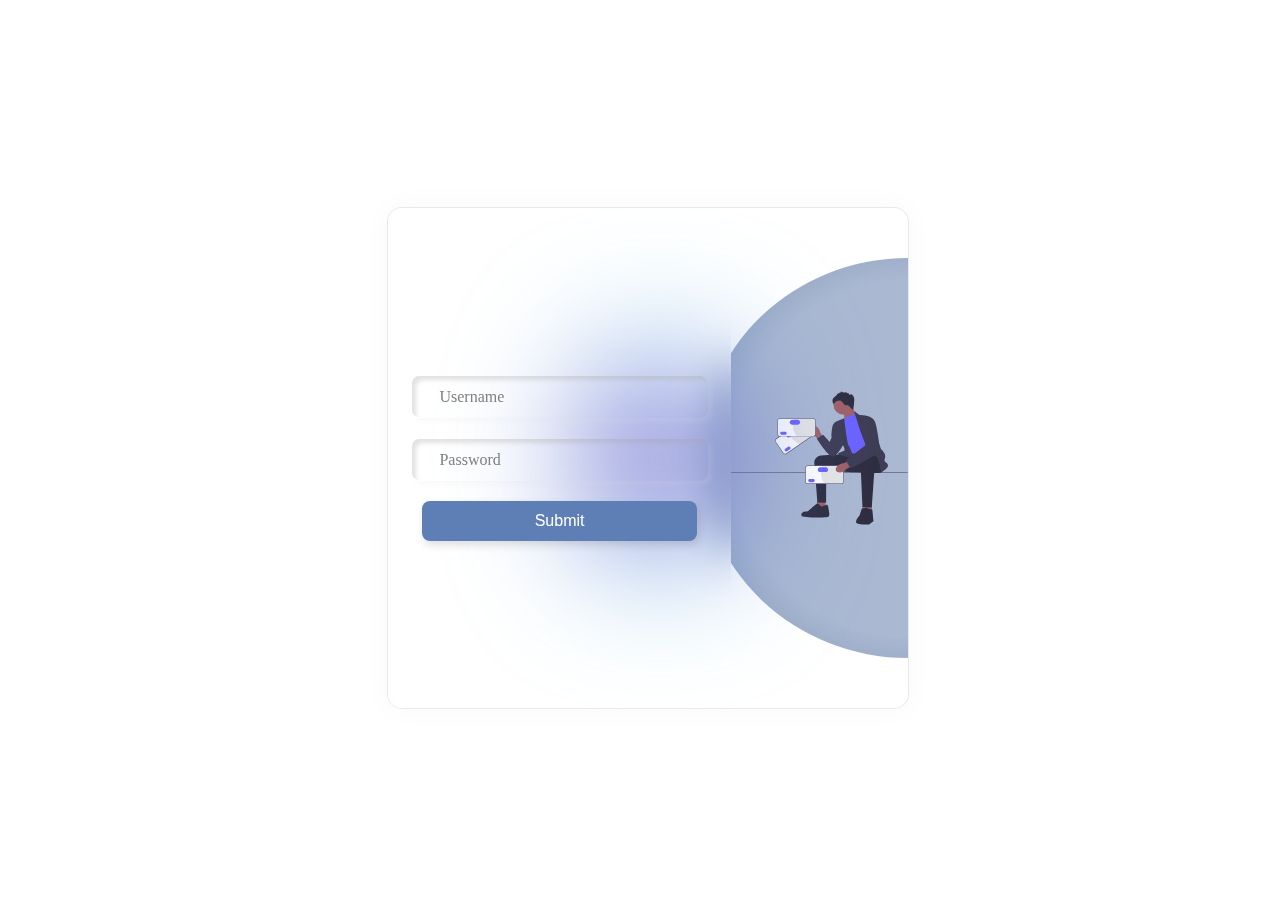
<file: templates/admin.html>
<!DOCTYPE html>
<html lang="en">
<head>
    <meta charset="UTF-8">
    <title>Admin</title>
    <style>
    body{
    display:flex;
    justify-content:center;
    align-items:center;
    height:100vh;
    width:100%;
    }
    .container {
  display: flex;
  width: 520px;
  height: 500px;
  max-width: 99%;
  align-items: center;
  justify-content: center;
  position: relative;
  overflow: hidden;
  background-color: #ffffff25;
  border-radius: 15px;
  box-shadow: 0px 0px 30px rgba(0, 0, 0, 0.03);
  border: 0.1px solid rgba(128, 128, 128, 0.178);
}

.left {
  width: 66%;
  height: 100%;
}

.form {
  display: flex;
  flex-direction: column;
  justify-content: center;
  height: 100%;
  width: 100%;
  left: 0;
  backdrop-filter: blur(20px);
  position: relative;
}

.form::before {
  position: absolute;
  content: "";
  width: 40%;
  height: 40%;
  right: 1%;
  z-index: -1;
  background: radial-gradient(
    circle,
    rgb(194, 13, 170) 20%,
    rgb(26, 186, 235) 60%,

    rgb(26, 186, 235) 100%
  );
  filter: blur(70px);
  border-radius: 50%;
}

.right {
  width: 34%;
  height: 100%;
}

.img {
  width: 100%;
  height: 100%;
}

.container::after {
  position: absolute;
  content: "";
  width: 80%;
  height: 80%;
  right: -40%;
  background: rgb(157, 173, 203);
  background: radial-gradient(
    circle,
    rgba(157, 173, 203, 1) 61%,
    rgba(99, 122, 159, 1) 100%
  );
  border-radius: 50%;
  z-index: -1;
}

.input,
button {
  background: rgba(253, 253, 253, 0);
  outline: none;
  border: 1px solid rgba(255, 0, 0, 0);
  border-radius: 0.5rem;
  padding: 10px;
  margin: 10px auto;
  width: 80%;
  display: block;
  color: #425981;
  font-weight: 500;
  font-size: 1.1em;
}

.input-block {
  position: relative;
}

label {
  position: absolute;
  left: 15%;
  top: 37%;
  pointer-events: none;
  color: gray;
}

.forgot {
  display: block;
  margin: 5px 0 10px 0;
  margin-left: 35px;
  color: #5e7eb6;
  font-size: 0.9em;
}

.input:focus + label,
.input:valid + label {
  transform: translateY(-120%) scale(0.9);
  transition: all 0.4s;
}

button {
  background-color: #5e7eb6;
  color: white;
  font-size: medium;
  box-shadow: 2px 4px 8px rgba(70, 70, 70, 0.178);
}

a {
  color: #5e7eb6;
}

.input {
  box-shadow: inset 4px 4px 4px rgba(165, 163, 163, 0.315),
    4px 4px 4px rgba(218, 218, 218, 0.13);
}


    </style>
</head>
<body>
    <div class="container">
        <div class="left">
            <form class="form" method="POST">
                <div class="input-block">
                    <input class="input" type="text" id="name" name="name" required="">
                    <label for="name">Username</label>
                </div>
                <div class="input-block">
                    <input class="input" type="password" id="pass" name="pass" required="">
                    <label for="pass">Password</label>
                </div>
                <div class="input-block">
                    <button type="submit">Submit</button>
                </div>
            </form>
        </div>
        <div class="right">
            <div class="img">
                <svg xmlns="http://www.w3.org/2000/svg" width="100%" height="100%" viewBox="0 0 731.67004 550.61784"
                     xmlns:xlink="http://www.w3.org/1999/xlink">
                    <path d="M0,334.13393c0,.66003,.53003,1.19,1.19006,1.19H730.48004c.65997,0,1.19-.52997,1.19-1.19,0-.65997-.53003-1.19-1.19-1.19H1.19006c-.66003,0-1.19006,.53003-1.19006,1.19Z"
                          fill="#3f3d56"></path>
                    <polygon
                            points="466.98463 81.60598 470.81118 130.55703 526.26809 107.39339 494.98463 57.60598 466.98463 81.60598"
                            fill="#a0616a"></polygon>
                    <circle cx="465.32321" cy="55.18079" r="41.33858" fill="#a0616a"></circle>
                    <polygon
                            points="387.98463 440.60598 394.98463 503.39339 345.98463 496.60598 361.98463 438.60598 387.98463 440.60598"
                            fill="#a0616a"></polygon>
                    <polygon
                            points="578.98463 449.60598 585.98463 512.39339 536.98463 505.60598 552.98463 447.60598 578.98463 449.60598"
                            fill="#a0616a"></polygon>
                    <path d="M462.48463,260.10598c-.66897,0-54.14584,2.68515-89.47714,4.46286-16.72275,.84141-29.45202,15.31527-28.15459,32.00884l12.63173,162.5283,36,1,.87795-131,71.12205,4-3-73Z"
                          fill="#2f2e41"></path>
                    <path d="M619.48463,259.10598s9,69,2,76c-7,7-226.5-5.5-226.5-5.5,0,0,48.15354-69.53704,56.82677-71.51852,8.67323-1.98148,146.67323-8.98148,146.67323-8.98148l21,10Z"
                          fill="#2f2e41"></path>
                    <path id="uuid-91047c5b-47d7-4179-8a16-40bd6d529b28-203"
                          d="M335.12666,172.23337c-8.35907-11.69074-9.10267-25.48009-1.66174-30.79863,7.44093-5.31854,20.24665-.15219,28.60713,11.54383,3.40375,4.62627,5.65012,10.00041,6.55111,15.67279l34.79215,49.9814-19.8001,13.70807-35.7745-48.83421c-5.07753-2.68845-9.43721-6.55406-12.71405-11.27326Z"
                          fill="#a0616a"></path>
                    <path d="M464.98463,112.60598l51-21,96,148s-67,15-90,18c-23,3-49-9-49-9l-8-136Z" fill="#6c63ff">
                    </path>
                    <path d="M526.98463,137.60598l-18.5-57.70866,24,18.20866s68,45,68,64c0,19,21,77,21,77,0,0,23.5,19.5,15.5,37.5-8,18,10.5,15.5,12.5,28.5,2,13-28.5,30.5-28.5,30.5,0,0-7.5-73.5-31.5-73.5-24,0-62.5-124.5-62.5-124.5Z"
                          fill="#3f3d56"></path>
                    <path d="M468.56831,111.13035l-25.08368,9.97563s4,70,8,76c4,6,18,38,18,38v10.42913s-28,8.57087-27,13.57087c1,5,66,19,66,19,0,0-13-40-21-53-8-13-18.91632-113.97563-18.91632-113.97563Z"
                          fill="#3f3d56"></path>
                    <path d="M452.48463,121.10598s-29-4-34,30c-5,34-1.82283,38.5-1.82283,38.5l-8.17717,19.5-27-30-26,17s47,76,66,74c19-2,47-57,47-57l-16-92Z"
                          fill="#3f3d56"></path>
                    <path d="M597.32321,270.14478l-14.83858,209.96121-38.5-1.5s-8.5-198.5-8.5-201.5c0-3,4-20,29-21,25-1,32.83858,14.03879,32.83858,14.03879Z"
                          fill="#2f2e41"></path>
                    <path d="M541.48463,484.10598s20-6,23-2c3,4,20,6,20,6l5,49s-14,10-16,12-55,4-56-8c-1-12,14-27,14-27l10-30Z"
                          fill="#2f2e41"></path>
                    <path d="M394.48463,470.10598s6-5,8,9c2,14,9,37-1,40-10,3-110,4-110-5v-9l9-7,18.00394-2.869s34.99606-32.131,38.99606-32.131c4,0,17,13,17,13l20-6Z"
                          fill="#2f2e41"></path>
                    <path d="M505.98463,77.60598s-20-24-28-22-3,5-3,5l-20-22s-16-6-31,13c0,0-9-16,0-25,9-9,12-8,14-13,2-5,16-9,16-9,0,0-.80315-7.19685,3.59843-3.59843s15.3937,3.59843,15.3937,3.59843c0,0,.06299-4,4.53543,0,4.47244,4,9.47244,2,9.47244,2,0,0,0,6.92126,3.5,6.96063,3.5,.03937,9.5-4.96063,10.5-.96063,1,4,8,6,9,18,1,12-4,47-4,47Z"
                          fill="#2f2e41"></path>
                    <g>
                        <path d="M342.99463,178.84874l-114.2362,78.82694c-3.94205,2.72015-9.36214,1.72624-12.08229-2.21581l-32.16176-46.60891c-2.72015-3.94205-1.7259-9.36208,2.21615-12.08223l114.2362-78.82694c3.94205-2.72015,9.36214-1.72624,12.08229,2.21581l32.16176,46.60891c2.72015,3.94205,1.7259,9.36208-2.21615,12.08223Z"
                              fill="#fff"></path>
                        <path d="M312.83914,120.30274l32.16148,46.6085c2.64627,3.83499,1.68408,9.08121-2.15091,11.72749l-56.06388,38.68602c-14.78562-4.04015-28.2774-13.11486-37.66263-26.71596-6.14766-8.9092-9.85314-18.77211-11.26649-28.80885l63.25494-43.6481c3.83499-2.64627,9.08121-1.68408,11.72749,2.15091Z"
                              fill="#e6e6e6"></path>
                        <path d="M223.84012,260.20913c-3.0791,0-6.10938-1.46094-7.9873-4.18066l-32.16211-46.60938c-1.4668-2.12695-2.01758-4.7002-1.5498-7.24805,.4668-2.54785,1.89551-4.75879,4.02246-6.22559l114.23535-78.82715c4.39746-3.03223,10.44043-1.92285,13.47363,2.4707l32.16211,46.60938c1.4668,2.12695,2.01758,4.7002,1.5498,7.24805-.4668,2.54688-1.89551,4.75879-4.02148,6.22559l-114.23633,78.82715c-1.67578,1.15527-3.59082,1.70996-5.48633,1.70996Zm82.04785-142.80176c-1.50391,0-3.02344,.44043-4.35254,1.35742l-114.23633,78.82715c-1.6875,1.16309-2.82031,2.91797-3.19141,4.94043-.37109,2.02148,.06543,4.06445,1.22949,5.75l32.16211,46.60938c2.40625,3.48633,7.20215,4.36816,10.69043,1.96094l114.2373-78.82715c1.68652-1.16309,2.81934-2.91797,3.19043-4.94043,.37109-2.02148-.06543-4.06445-1.22949-5.75l-32.16211-46.60938c-1.48926-2.1582-3.89453-3.31836-6.33789-3.31836Z"
                              fill="#3f3d56"></path>
                        <path d="M224.6666,236.93718c-2.89521,1.9978-3.6253,5.97848-1.6275,8.87369,1.9978,2.89521,5.97848,3.6253,8.87369,1.6275l11.76134-8.11573c2.89521-1.9978,3.6253-5.97848,1.6275-8.87369-1.9978-2.89521-5.97848-3.6253-8.87369-1.6275l-11.76134,8.11573Z"
                              fill="#6c63ff"></path>
                        <path d="M232.63862,171.91114c-4.56802,3.15209-5.71978,9.43286-2.56769,14.00088,3.15209,4.56802,9.43252,5.71972,14.00054,2.56763l18.29546-12.6245c4.56802-3.15209,5.72007-9.43245,2.56797-14.00047-3.15209-4.56802-9.4328-5.72013-14.00082-2.56804l-18.29546,12.6245Z"
                              fill="#6c63ff"></path>
                    </g>
                    <g>
                        <path d="M340.25926,185.80874H201.4659c-4.78947,0-8.68608-3.89636-8.68608-8.68583v-56.62834c0-4.78947,3.89661-8.68583,8.68608-8.68583h138.79336c4.78947,0,8.68608,3.89636,8.68608,8.68583v56.62834c0,4.78947-3.89661,8.68583-8.68608,8.68583Z"
                              fill="#fff"></path>
                        <path d="M348.69017,120.49482v56.62784c0,4.65939-3.77152,8.43091-8.43091,8.43091h-68.11583c-9.87497-11.72273-15.82567-26.8544-15.82567-43.37931,0-10.82439,2.55172-21.04674,7.08876-30.11034h76.85275c4.65939,0,8.43091,3.77152,8.43091,8.43091Z"
                              fill="#e6e6e6"></path>
                        <path d="M340.25907,186.80874H201.4661c-5.34082,0-9.68652-4.34473-9.68652-9.68555v-56.62891c0-5.34082,4.3457-9.68555,9.68652-9.68555h138.79297c5.34082,0,9.68652,4.34473,9.68652,9.68555v56.62891c0,5.34082-4.3457,9.68555-9.68652,9.68555ZM201.4661,112.80874c-4.23828,0-7.68652,3.44727-7.68652,7.68555v56.62891c0,4.23828,3.44824,7.68555,7.68652,7.68555h138.79297c4.23828,0,7.68652-3.44727,7.68652-7.68555v-56.62891c0-4.23828-3.44824-7.68555-7.68652-7.68555H201.4661Z"
                              fill="#3f3d56"></path>
                        <path d="M209.87637,166.41564c-3.51759,0-6.37931,2.86172-6.37931,6.37931s2.86172,6.37931,6.37931,6.37931h14.28966c3.51759,0,6.37931-2.86172,6.37931-6.37931s-2.86172-6.37931-6.37931-6.37931h-14.28966Z"
                              fill="#6c63ff"></path>
                        <path d="M253.36907,117.42253c-5.55,0-10.06511,4.51536-10.06511,10.06536s4.51511,10.06486,10.06511,10.06486h22.22841c5.55,0,10.06511-4.51486,10.06511-10.06486s-4.51511-10.06536-10.06511-10.06536h-22.22841Z"
                              fill="#6c63ff"></path>
                    </g>
                    <g>
                        <path d="M456.25926,381.80874h-138.79336c-4.78947,0-8.68608-3.89636-8.68608-8.68583v-56.62834c0-4.78947,3.89661-8.68583,8.68608-8.68583h138.79336c4.78947,0,8.68608,3.89636,8.68608,8.68583v56.62834c0,4.78947-3.89661,8.68583-8.68608,8.68583Z"
                              fill="#fff"></path>
                        <path d="M464.69017,316.49482v56.62784c0,4.65939-3.77152,8.43091-8.43091,8.43091h-68.11583c-9.87497-11.72273-15.82567-26.8544-15.82567-43.37931,0-10.82439,2.55172-21.04674,7.08876-30.11034h76.85275c4.65939,0,8.43091,3.77152,8.43091,8.43091Z"
                              fill="#e6e6e6"></path>
                        <path d="M456.25907,382.80874h-138.79297c-5.34082,0-9.68652-4.34473-9.68652-9.68555v-56.62891c0-5.34082,4.3457-9.68555,9.68652-9.68555h138.79297c5.34082,0,9.68652,4.34473,9.68652,9.68555v56.62891c0,5.34082-4.3457,9.68555-9.68652,9.68555Zm-138.79297-74c-4.23828,0-7.68652,3.44727-7.68652,7.68555v56.62891c0,4.23828,3.44824,7.68555,7.68652,7.68555h138.79297c4.23828,0,7.68652-3.44727,7.68652-7.68555v-56.62891c0-4.23828-3.44824-7.68555-7.68652-7.68555h-138.79297Z"
                              fill="#3f3d56"></path>
                        <path d="M325.87637,362.41564c-3.51759,0-6.37931,2.86172-6.37931,6.37931s2.86172,6.37931,6.37931,6.37931h14.28966c3.51759,0,6.37931-2.86172,6.37931-6.37931s-2.86172-6.37931-6.37931-6.37931h-14.28966Z"
                              fill="#6c63ff"></path>
                        <path d="M369.36907,313.42253c-5.55,0-10.06511,4.51536-10.06511,10.06536s4.51511,10.06486,10.06511,10.06486h22.22841c5.55,0,10.06511-4.51486,10.06511-10.06486s-4.51511-10.06536-10.06511-10.06536h-22.22841Z"
                              fill="#6c63ff"></path>
                    </g>
                    <path id="uuid-c026fd96-7d81-4b34-bb39-0646c0e08e96-204"
                          d="M465.67391,331.01678c-12.74718,6.63753-26.5046,5.44058-30.72743-2.67249-4.22283-8.11308,2.6878-20.06802,15.44041-26.70621,5.05777-2.72156,10.69376-4.19231,16.43644-4.28916l54.36547-27.44139,10.79681,21.52636-53.36733,28.57487c-3.37375,4.65048-7.81238,8.42516-12.94437,11.00803Z"
                          fill="#a0616a"></path>
                    <path d="M527.48463,97.10598s56-3,68,27c12,30,22,128,22,128l-122,66.37402-21-32.37402,82-64-29-125Z"
                          fill="#3f3d56"></path>
                </svg>
            </div>
        </div>
    </div>
</body>
</html>
</file>
